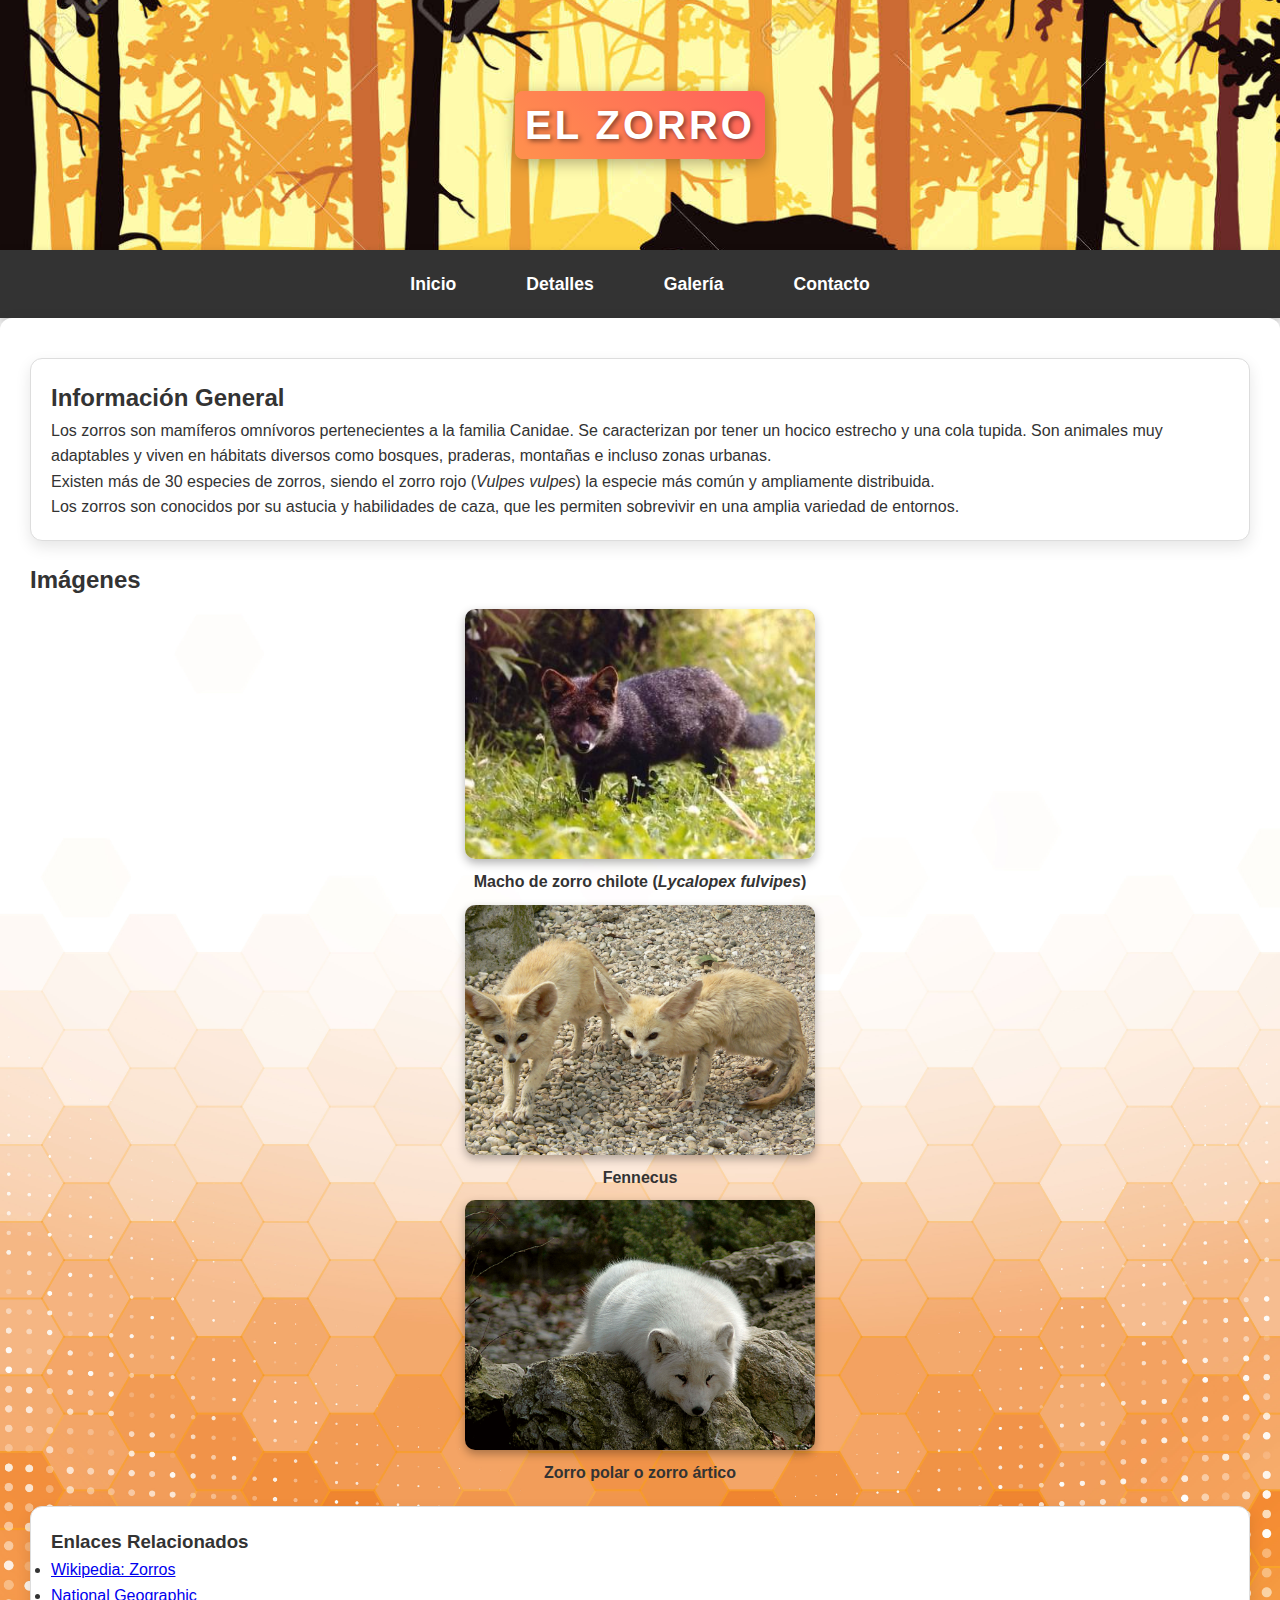
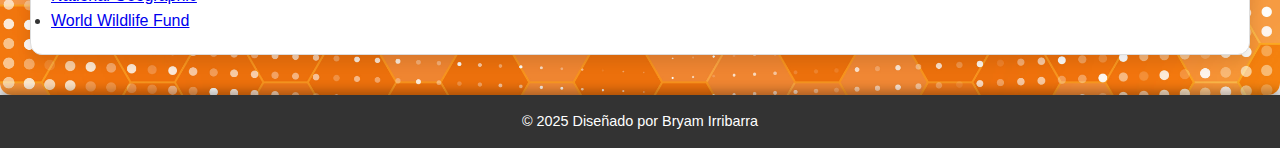
<file: index.html>
<!DOCTYPE html>
<html lang="es">
<head>
    <meta charset="UTF-8">
    <meta name="viewport" content="width=device-width, initial-scale=1.0">
    <title>Información sobre los Zorros</title>
    <link rel="stylesheet" href="css/style.css">
</head>
<body>
    <header class="banner">
        <h1>El Zorro</h1>
    </header>

    <nav>
        <a href="index.html" class="activo">Inicio</a>
        <a href="detalles.html">Detalles</a>
        <a href="galeria.html">Galería</a>
        <a href="contacto.html">Contacto</a>
    </nav>

    <main>
        <section id="informacion-general" class="caja">
            <h2>Información General</h2>
            <p>Los zorros son mamíferos omnívoros pertenecientes a la familia Canidae. Se caracterizan por tener un hocico estrecho y una cola tupida. Son animales muy adaptables y viven en hábitats diversos como bosques, praderas, montañas e incluso zonas urbanas.</p>
            <p>Existen más de 30 especies de zorros, siendo el zorro rojo (<i>Vulpes vulpes</i>) la especie más común y ampliamente distribuida.</p>
            <p>Los zorros son conocidos por su astucia y habilidades de caza, que les permiten sobrevivir en una amplia variedad de entornos.</p>
        </section>

        <section id="imagenes">
            <h2>Imágenes</h2>
            <div>
                <img src="img/zorroinicio1.jpg" alt="Zorro chilote">
                <p class="descripcion">Macho de zorro chilote (<i>Lycalopex fulvipes</i>)</p>
            </div>
            <div>
                <img src="img/zorroinicio2.jpg" alt="Fennecus">
                <p class="descripcion">Fennecus</p>
            </div>
            <div>
                <img src="img/zorroinicio3.jpg" alt="Zorro polar">
                <p class="descripcion">Zorro polar o zorro ártico</p>
            </div>
        </section>
        
        <section id="enlaces" class="caja">
            <h3>Enlaces Relacionados</h3>
            <ul>
                <li><a href="https://es.wikipedia.org/wiki/Vulpini" target="_blank">Wikipedia: Zorros</a></li>
                <li><a href="https://www.nationalgeographic.com.es/animales/zorro" target="_blank">National Geographic</a></li>
                <li><a href="https://www.worldwildlife.org/descubre-wwf/historias/zorro-polar" target="_blank">World Wildlife Fund</a></li>
            </ul>
        </section>
    </main>

    <footer>
        <p>&copy; 2025 Diseñado por Bryam Irribarra</p>
    </footer>
</body>
</html>
</file>
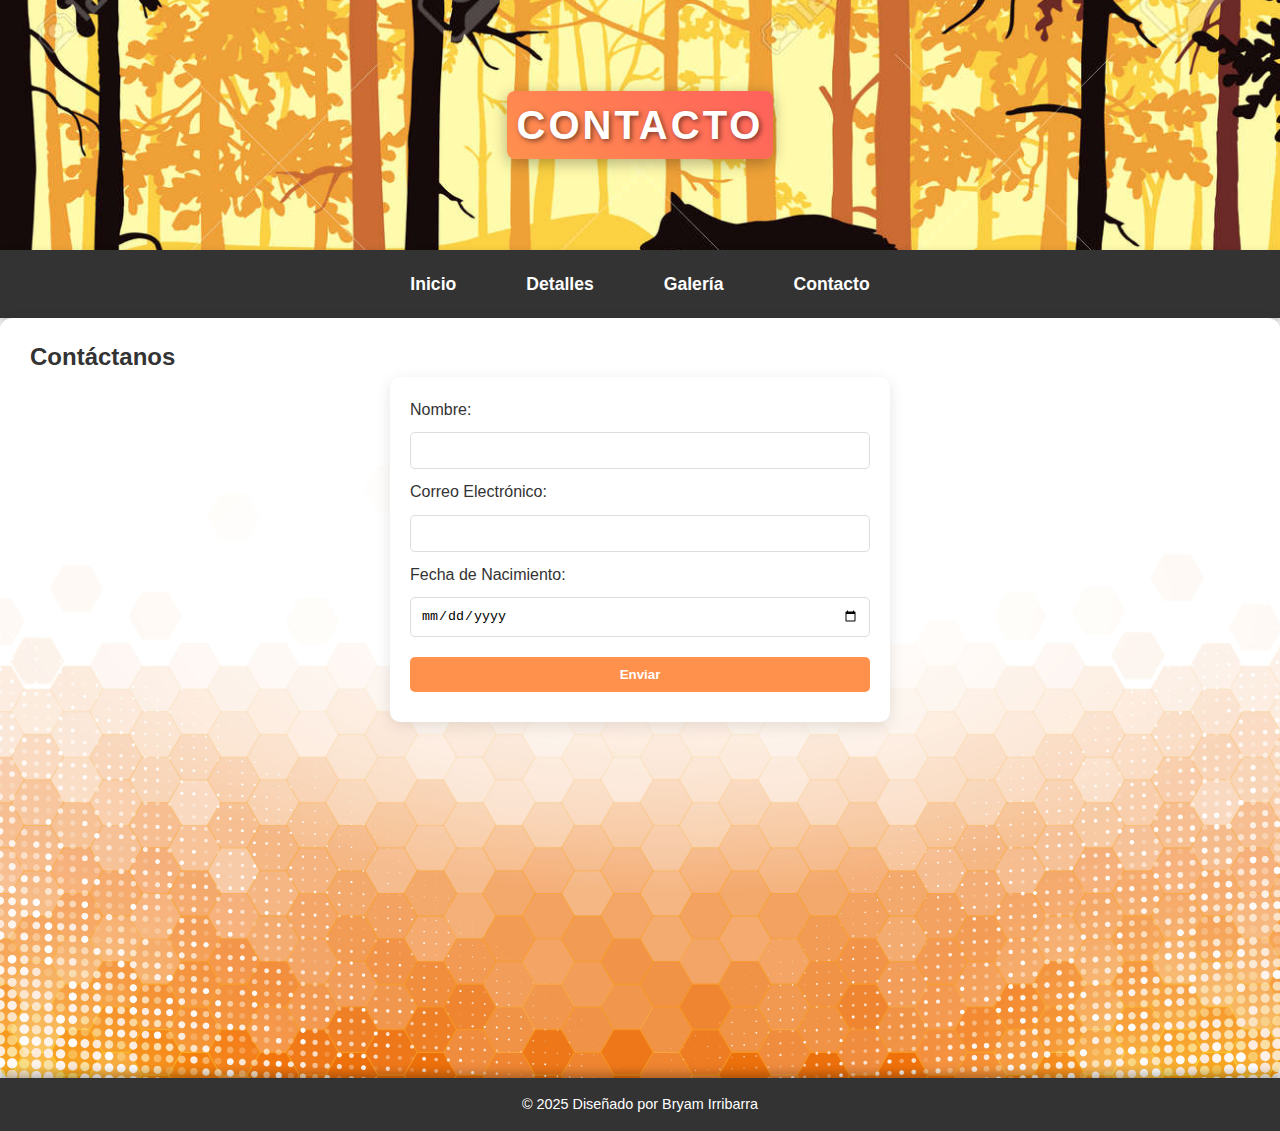
<file: contacto.html>
<!DOCTYPE html>
<html lang="es">
<head>
    <meta charset="UTF-8">
    <meta name="viewport" content="width=device-width, initial-scale=1.0">
    <title>Contacto</title>
    <link rel="stylesheet" href="css/style.css">
</head>
<body>
    <header class="banner">
        <h1>Contacto</h1>
    </header>

    <nav>
        <a href="index.html">Inicio</a>
        <a href="detalles.html">Detalles</a>
        <a href="galeria.html">Galería</a>
        <a href="contacto.html" class="activo">Contacto</a>
    </nav>

    <main>
        <section>
            <h2>Contáctanos</h2>
            <form action="enviar_formulario.php" method="POST">
                <label for="nombre">Nombre:</label>
                <input type="text" id="nombre" name="nombre" required>
                
                <label for="email">Correo Electrónico:</label>
                <input type="email" id="email" name="email" required>

                <label for="fecha">Fecha de Nacimiento:</label>
                <input type="date" id="fecha" name="fecha">
                
                <button type="submit">Enviar</button>
            </form>
        </section>
    </main>

    <footer>
        <p>&copy; 2025 Diseñado por Bryam Irribarra</p>
    </footer>
</body>
</html>
</file>
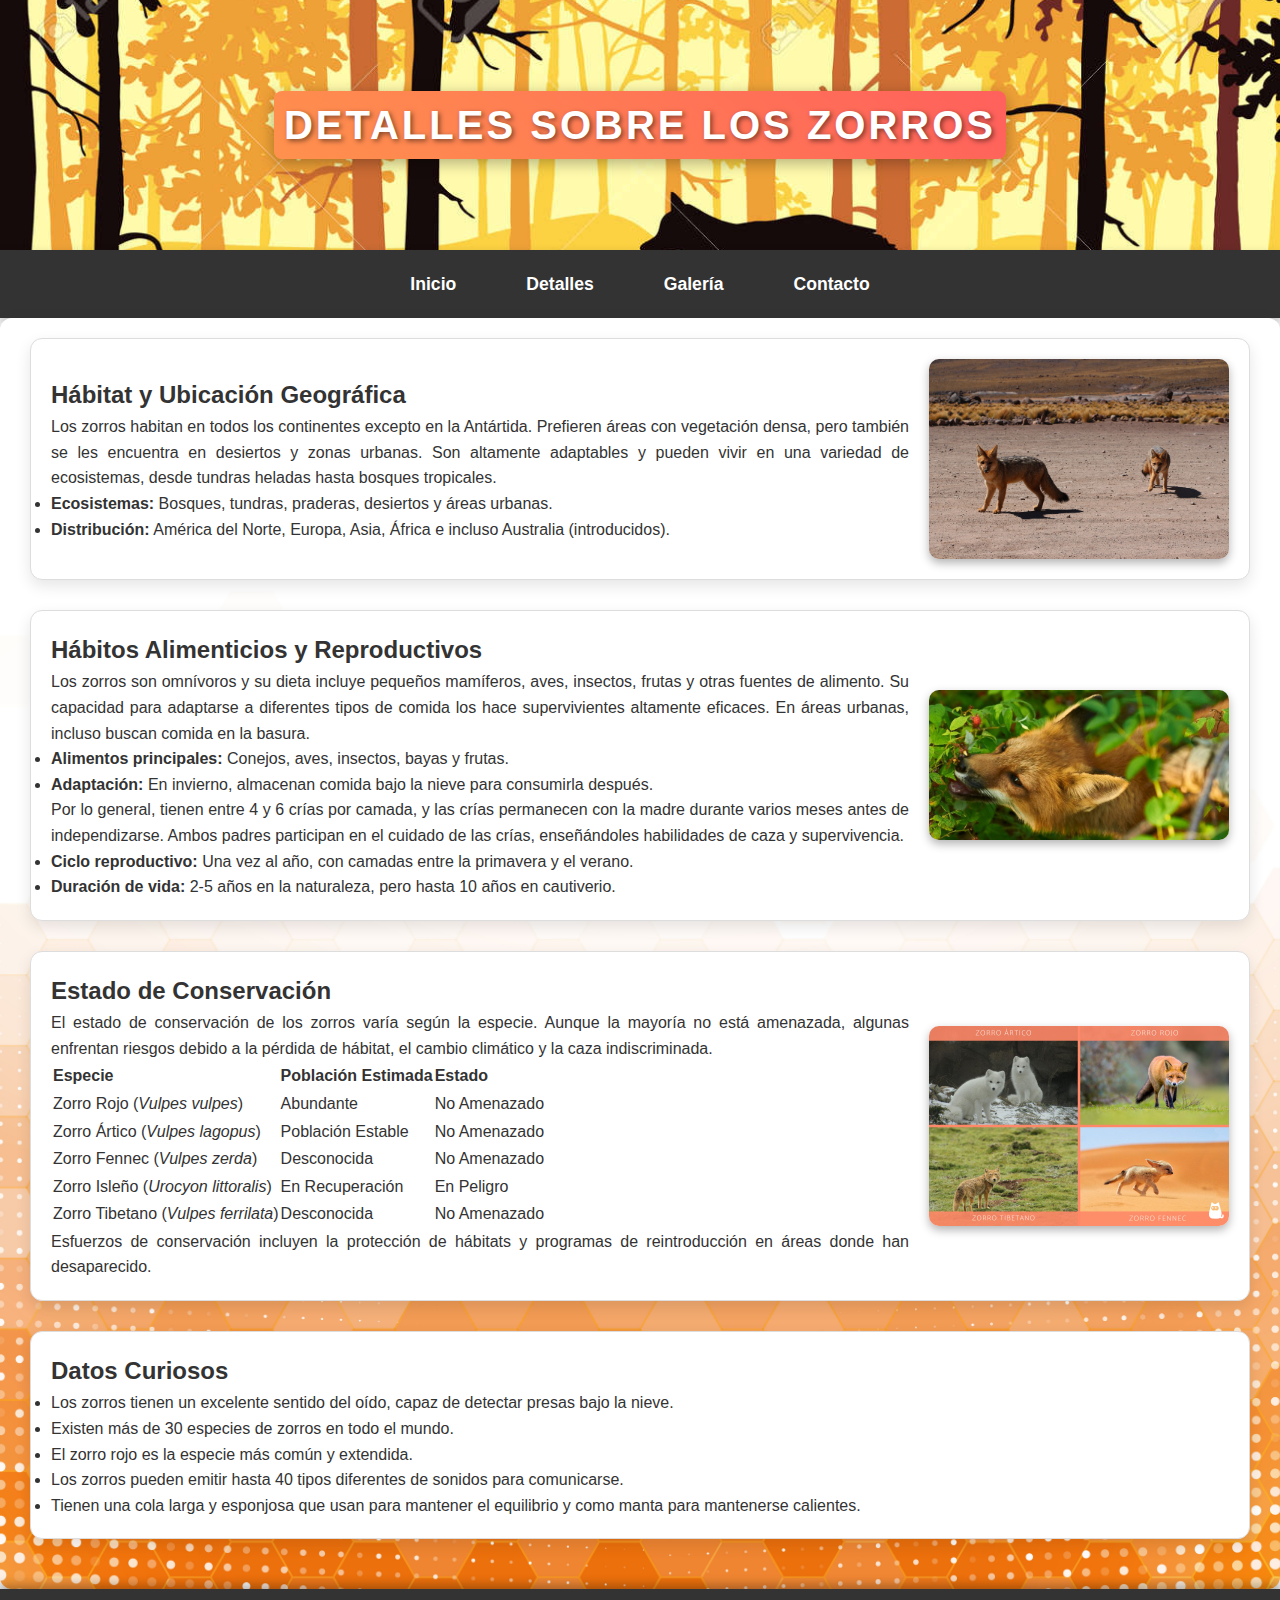
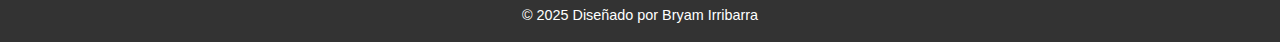
<file: detalles.html>
<!DOCTYPE html>
<html lang="es">
<head>
    <meta charset="UTF-8">
    <meta name="viewport" content="width=device-width, initial-scale=1.0">
    <title>Detalles sobre los Zorros</title>
    <link rel="stylesheet" href="css/style.css">
</head>
<body>
    <header class="banner">
        <h1>Detalles sobre los Zorros</h1>
    </header>

    <nav>
        <a href="index.html">Inicio</a>
        <a href="detalles.html" class="activo">Detalles</a>
        <a href="galeria.html">Galería</a>
        <a href="contacto.html">Contacto</a>
    </nav>

    <main>
        <section id="habitat" class="seccion-detalles">
            <div class="texto">
                <h2>Hábitat y Ubicación Geográfica</h2>
                <p>Los zorros habitan en todos los continentes excepto en la Antártida. Prefieren áreas con vegetación densa, pero también se les encuentra en desiertos y zonas urbanas. Son altamente adaptables y pueden vivir en una variedad de ecosistemas, desde tundras heladas hasta bosques tropicales.</p>
                <ul>
                    <li><strong>Ecosistemas:</strong> Bosques, tundras, praderas, desiertos y áreas urbanas.</li>
                    <li><strong>Distribución:</strong> América del Norte, Europa, Asia, África e incluso Australia (introducidos).</li>
                </ul>
            </div>
            <img src="img/habitat.jpg" alt="Hábitat de los zorros">
        </section>

        <section id="habitos" class="seccion-detalles">
            <div class="texto">
                <h2>Hábitos Alimenticios y Reproductivos</h2>
                <p>Los zorros son omnívoros y su dieta incluye pequeños mamíferos, aves, insectos, frutas y otras fuentes de alimento. Su capacidad para adaptarse a diferentes tipos de comida los hace supervivientes altamente eficaces. En áreas urbanas, incluso buscan comida en la basura.</p>
                <ul>
                    <li><strong>Alimentos principales:</strong> Conejos, aves, insectos, bayas y frutas.</li>
                    <li><strong>Adaptación:</strong> En invierno, almacenan comida bajo la nieve para consumirla después.</li>
                </ul>
                <p>Por lo general, tienen entre 4 y 6 crías por camada, y las crías permanecen con la madre durante varios meses antes de independizarse. Ambos padres participan en el cuidado de las crías, enseñándoles habilidades de caza y supervivencia.</p>
                <ul>
                    <li><strong>Ciclo reproductivo:</strong> Una vez al año, con camadas entre la primavera y el verano.</li>
                    <li><strong>Duración de vida:</strong> 2-5 años en la naturaleza, pero hasta 10 años en cautiverio.</li>
                </ul>
            </div>
            <img src="img/habitos.jpg" alt="Zorro buscando comida">
        </section>

        <section id="tabla" class="seccion-detalles">
            <div class="texto">
                <h2>Estado de Conservación</h2>
                <p>El estado de conservación de los zorros varía según la especie. Aunque la mayoría no está amenazada, algunas enfrentan riesgos debido a la pérdida de hábitat, el cambio climático y la caza indiscriminada.</p>
                <table>
                    <thead>
                        <tr>
                            <th>Especie</th>
                            <th>Población Estimada</th>
                            <th>Estado</th>
                        </tr>
                    </thead>
                    <tbody>
                        <tr>
                            <td>Zorro Rojo (<i>Vulpes vulpes</i>)</td>
                            <td>Abundante</td>
                            <td>No Amenazado</td>
                        </tr>
                        <tr>
                            <td>Zorro Ártico (<i>Vulpes lagopus</i>)</td>
                            <td>Población Estable</td>
                            <td>No Amenazado</td>
                        </tr>
                        <tr>
                            <td>Zorro Fennec (<i>Vulpes zerda</i>)</td>
                            <td>Desconocida</td>
                            <td>No Amenazado</td>
                        </tr>
                        <tr>
                            <td>Zorro Isleño (<i>Urocyon littoralis</i>)</td>
                            <td>En Recuperación</td>
                            <td>En Peligro</td>
                        </tr>
                        <tr>
                            <td>Zorro Tibetano (<i>Vulpes ferrilata</i>)</td>
                            <td>Desconocida</td>
                            <td>No Amenazado</td>
                        </tr>
                    </tbody>
                </table>
                <p>Esfuerzos de conservación incluyen la protección de hábitats y programas de reintroducción en áreas donde han desaparecido.</p>
            </div>
            <img src="img/conservacion.jpg" alt="Zorro en su entorno">
        </section>

        <section id="curiosidades" class="seccion-detalles">
            <div class="texto">
                <h2>Datos Curiosos</h2>
                <ul>
                    <li>Los zorros tienen un excelente sentido del oído, capaz de detectar presas bajo la nieve.</li>
                    <li>Existen más de 30 especies de zorros en todo el mundo.</li>
                    <li>El zorro rojo es la especie más común y extendida.</li>
                    <li>Los zorros pueden emitir hasta 40 tipos diferentes de sonidos para comunicarse.</li>
                    <li>Tienen una cola larga y esponjosa que usan para mantener el equilibrio y como manta para mantenerse calientes.</li>
                </ul>
            </div>
        </section>
    </main>

    <footer>
        <p>&copy; 2025 Diseñado por Bryam Irribarra</p>
    </footer>
</body>
</html>
</file>
<file: css/style.css>
/* Estilos generales */
* {
    margin: 0;
    padding: 0;
    box-sizing: border-box;
}

body {
    font-family: 'Poppins', Arial, sans-serif;
    background-color: #f5f5f5;
    color: #333;
    line-height: 1.6;
}

/* Encabezado */
header {
    text-align: center;
    margin-bottom: 20px;
}

header h1 {
    font-family: 'Poppins', sans-serif;
    font-weight: bold;
    color: #fff;
    text-transform: uppercase;
    letter-spacing: 3px;
    margin-bottom: 20px;
    font-size: 3em;
    line-height: 1.2;
    padding: 20px;
    background: linear-gradient(45deg, #ff914d, #ff605c);
    border-radius: 12px;
    box-shadow: 0 4px 15px rgba(0, 0, 0, 0.3);
    display: inline-block;
    max-width: 90%;
    margin: 20px auto;
}

/* Barra de navegación */
nav {
    background-color: #333;
    box-shadow: 0 4px 10px rgba(0, 0, 0, 0.2);
    display: flex;
    justify-content: center;
    padding: 10px 0;
}

nav a {
    color: #fff;
    text-decoration: none;
    margin: 0 15px;
    padding: 10px 20px;
    font-weight: bold;
    font-size: 1.1em;
    position: relative;
    transition: color 0.3s;
}

nav a:hover {
    color: #ff914d;
}

nav a::after {
    content: '';
    position: absolute;
    width: 0;
    height: 3px;
    background-color: #ff914d;
    left: 50%;
    bottom: -5px;
    transition: width 0.3s ease, left 0.3s ease;
}

nav a:hover::after {
    width: 100%;
    left: 0;
}

/* Sección principal */
main {
    padding: 20px 30px;
    margin: 0 auto;
    background-image: url('../img/background-hexagon.jpg');
    background-size: cover;
    background-position: center;
    background-repeat: no-repeat;
    border-radius: 12px;
    box-shadow: 0 4px 15px rgba(0, 0, 0, 0.1);
    min-height: calc(100vh - 140px);
    display: flex;
    flex-direction: column;
    justify-content: flex-start;
}

/* Cajas estilizadas */
.caja {
    background-color: #fff;
    border: 1px solid #ddd;
    padding: 20px;
    margin: 20px 0;
    border-radius: 12px;
    box-shadow: 0 6px 15px rgba(0, 0, 0, 0.1);
    transition: transform 0.3s, box-shadow 0.3s;
}

.caja:hover {
    transform: translateY(-5px);
    box-shadow: 0 10px 20px rgba(0, 0, 0, 0.2);
}

/* Imágenes */
#imagenes img {
    width: 350px;
    height: 250px;
    object-fit: cover;
    margin: 10px auto;
    border-radius: 10px;
    box-shadow: 0 4px 10px rgba(0, 0, 0, 0.3);
    transition: transform 0.3s ease, box-shadow 0.3s ease;
    display: block;
}

#imagenes img:hover {
    transform: scale(1.05) rotate(1deg);
    box-shadow: 0 8px 15px rgba(0, 0, 0, 0.4);
}

#imagenes .descripcion {
    text-align: center;
    font-size: 1em;
    font-weight: bold;
    margin-top: 5px;
}

/* Galería */
#galeria {
    display: flex;
    flex-direction: column;
    align-items: center;
    justify-content: center;
    gap: 20px;
    padding: 20px;
    margin: 0 auto;
    max-width: 1200px;
}

#galeria div {
    display: flex;
    flex-wrap: wrap;
    justify-content: center;
    gap: 20px;
}

#galeria img {
    width: 300px;
    height: 300px;
    object-fit: cover;
    border-radius: 10px;
    box-shadow: 0 4px 10px rgba(0, 0, 0, 0.2);
    transition: transform 0.3s, box-shadow 0.3s;
}

#galeria img:hover {
    transform: scale(1.1) rotate(-1deg);
    box-shadow: 0 8px 20px rgba(0, 0, 0, 0.4);
}

/* Fondo para los banners */
.banner {
    background-image: url('../img/imagen-inicio.jpg');
    background-size: cover;
    background-position: center;
    background-repeat: no-repeat;
    color: #fff;
    padding: 40px 20px;
    text-align: center;
    text-shadow: 2px 2px 5px rgba(0, 0, 0, 0.5);
    height: 250px;
    display: flex;
    align-items: center;
    justify-content: center;
    box-shadow: 0 4px 10px rgba(0, 0, 0, 0.2);
    margin-bottom: 0;
}

.banner h1 {
    margin: 0;
    padding: 10px;
    font-size: 2.5em;
    background-color: rgba(0, 0, 0, 0.5);
    border-radius: 8px;
}

/* Secciones con imágenes alineadas */
.seccion-detalles {
    display: flex;
    align-items: center;
    gap: 20px;
    margin-bottom: 30px;
    background-color: #fff;
    border: 1px solid #ddd;
    border-radius: 12px;
    padding: 20px;
    box-shadow: 0 6px 15px rgba(0, 0, 0, 0.1);
}

.seccion-detalles img {
    width: 300px;
    height: auto;
    border-radius: 10px;
    box-shadow: 0 4px 10px rgba(0, 0, 0, 0.3);
}

.seccion-detalles .texto {
    flex: 1;
    text-align: justify;
}

/* Formulario */
form {
    background-color: #fff;
    padding: 20px;
    border-radius: 10px;
    box-shadow: 0 4px 15px rgba(0, 0, 0, 0.1);
    max-width: 500px;
    margin: 0 auto;
}

form input,
form button {
    width: 100%;
    padding: 10px;
    margin: 10px 0;
    border-radius: 5px;
    border: 1px solid #ddd;
}

form input:focus {
    border-color: #ff914d;
    outline: none;
    box-shadow: 0 0 5px rgba(255, 145, 77, 0.5);
}

form button {
    background-color: #ff914d;
    color: #fff;
    font-weight: bold;
    cursor: pointer;
    border: none;
    transition: background-color 0.3s;
}

form button:hover {
    background-color: #ff605c;
}

/* Ajustes para el footer */
footer {
    background-color: #333;
    color: #fff;
    text-align: center;
    padding: 15px;
    font-size: 0.9em;
    width: 100%;
    box-shadow: 0 -4px 10px rgba(0, 0, 0, 0.3);
    position: relative;
    margin-top: auto;
}
</file>
